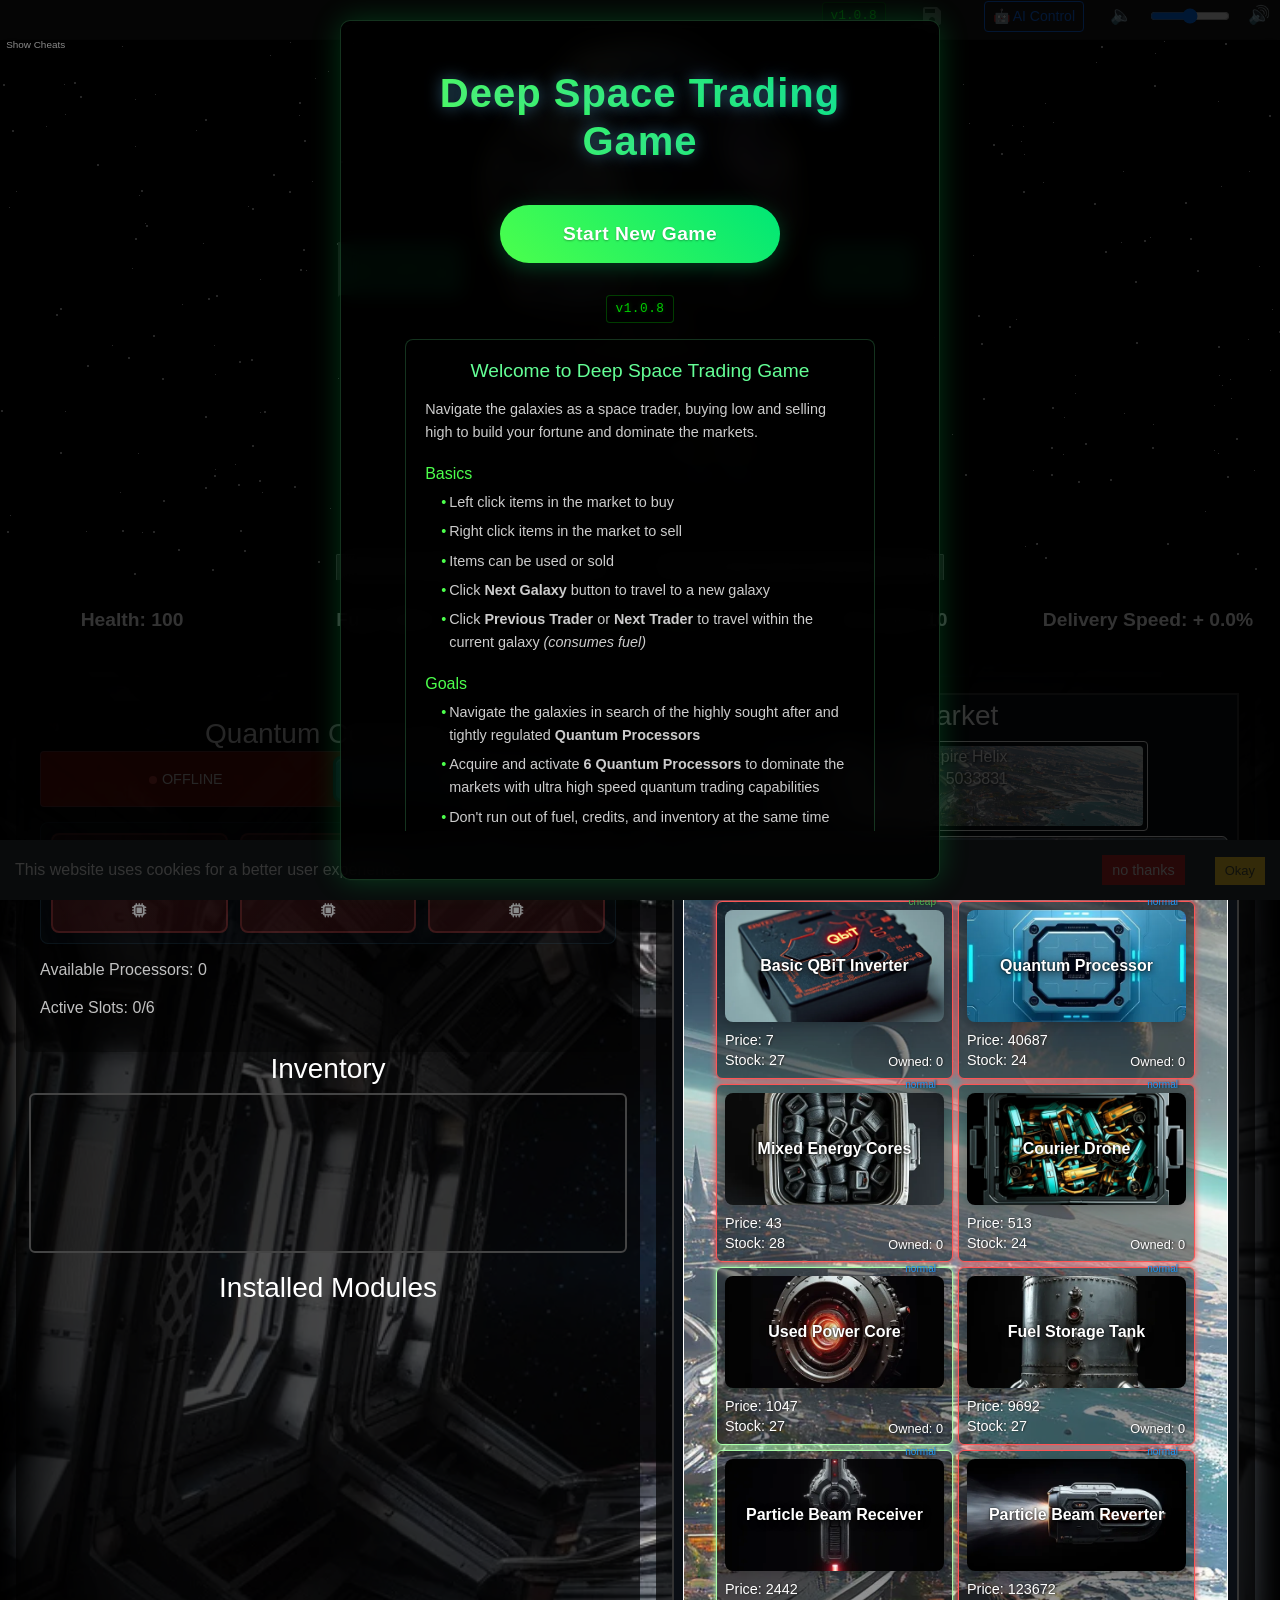
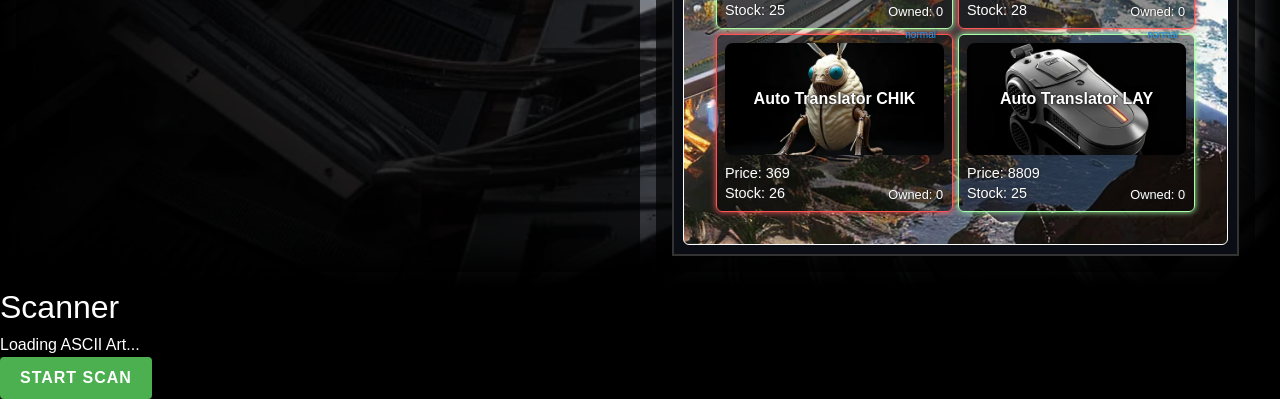
<file: index.html>
<!DOCTYPE html>
<html lang="en">
<head>
 <meta charset="UTF-8" />
 <link rel="icon" type="image/png" href="/favicon.png" />
 <link rel="icon" type="image/x-icon" href="/favicon.ico" />
 <meta name="viewport" content="width=device-width, initial-scale=1.0" />
 <title>Deep Space Trading Game</title>
   <script type="module" crossorigin src="/assets/index-CGAqDSIs.js"></script>
   <link rel="stylesheet" crossorigin href="/assets/index-DKdb1axL.css">
 </head>
    <body>
        <div id="root"></div>
    </body>
</html>
</file>
